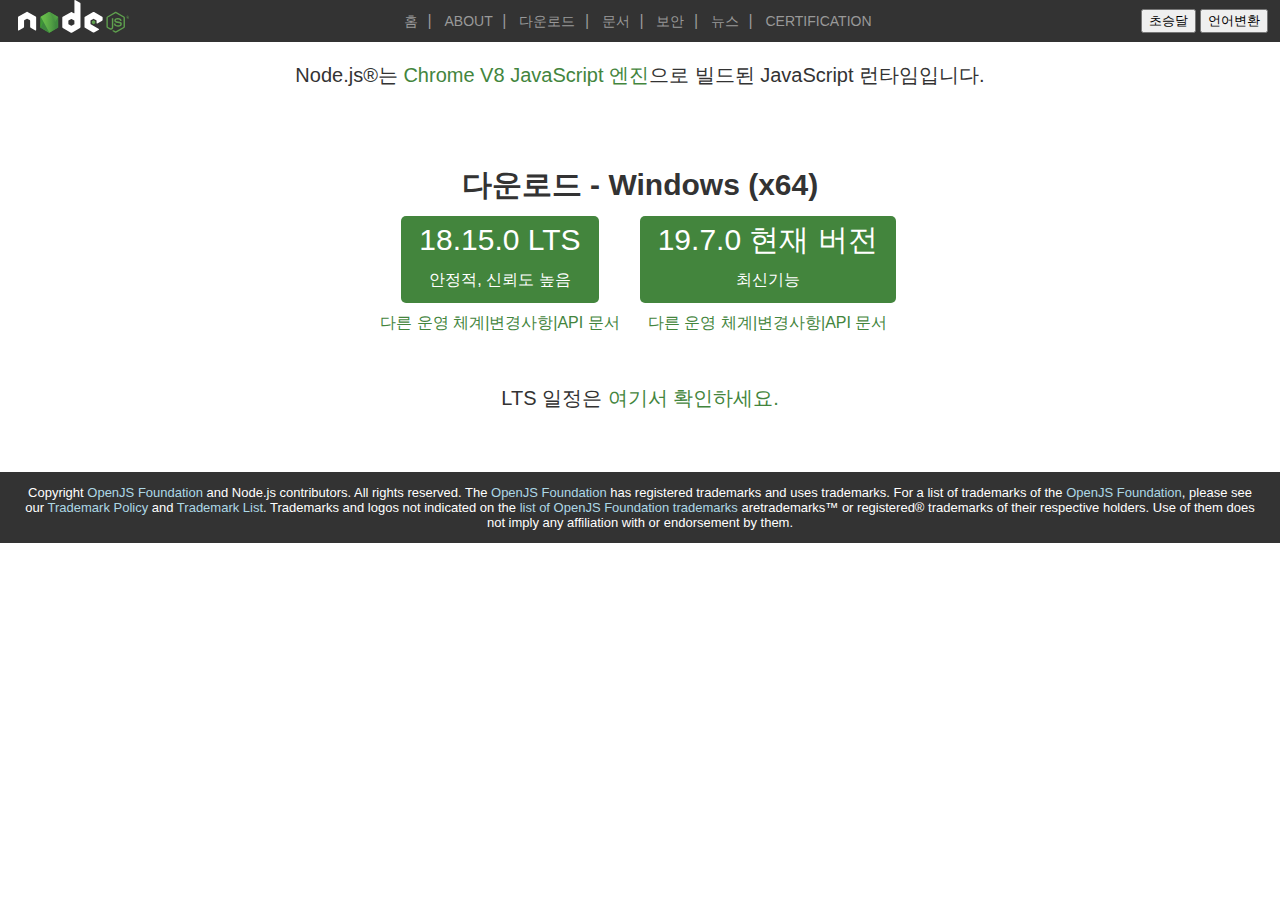
<file: nodejs/index.html>
<!DOCTYPE html>
<html lang="ko">
  <head>
    <meta charset="UTF-8" />
    <meta http-equiv="X-UA-Compatible" content="IE=edge" />
    <meta name="viewport" content="width=device-width, initial-scale=1.0" />
    <title>Document</title>
    <link rel="stylesheet" href="./css/index.css" />
  </head>
  <body>
    <div class="header">
      <div class="left">
        <img class="logo" src="./images/logo.svg" />
      </div>
      <nav id="topMenu">
        <ul class="list">
          <li><a>홈</a></li>
          <li><a>ABOUT</a></li>
          <li><a>다운로드</a></li>
          <li><a>문서</a></li>
          <li><a>보안</a></li>
          <li><a>뉴스</a></li>
          <li><a>CERTIFICATION</a></li>
        </ul>
      </nav>
      <div class="right">
        <button>초승달</button>
        <button>언어변환</button>
      </div>
    </div>
    <div id="main">
      <div class="container">
        <p class="engine">
          Node.js®는 <a href="">Chrome V8 JavaScript 엔진</a>으로 빌드된
          JavaScript 런타임입니다.
        </p>
        <div class="banner">
          <h2 class="download">다운로드 - Windows (x64)</h2>
          <div class="root">
            <div class="button">
              <button>
                18.15.0 LTS<br />
                <small>안정적, 신뢰도 높음</small>
              </button>
              <nav id="main1">
                <ul class="left_button">
                  <li><a>다른 운영 체계</a></li>
                  <li><a>변경사항</a></li>
                  <li><a>API 문서</a></li>
                </ul>
              </nav>
            </div>

            <div class="button">
              <button>
                19.7.0 현재 버전<br />
                <small>최신기능</small>
              </button>
              <br />
              <nav id="main2">
                <ul class="right_button">
                  <li><a>다른 운영 체계</a></li>
                  <li><a>변경사항</a></li>
                  <li><a>API 문서</a></li>
                </ul>
              </nav>
            </div>
          </div>
        </div>
        <p class="LTS">LTS 일정은 <a>여기서 확인하세요.</a></p>
      </div>
    </div>
    <footer>
      Copyright <a href="">OpenJS Foundation</a> and Node.js contributors. All
      rights reserved. The <a href="">OpenJS Foundation</a> has registered
      trademarks and uses trademarks. For a list of trademarks of the
      <a href="">OpenJS Foundation</a>, please see our
      <a>Trademark Policy</a> and <a href="">Trademark List</a>. Trademarks and
      logos not indicated on the
      <a href="">list of OpenJS Foundation trademarks</a> aretrademarks™ or
      registered® trademarks of their respective holders. Use of them does not
      imply any affiliation with or endorsement by them.
    </footer>
  </body>
</html>
</file>
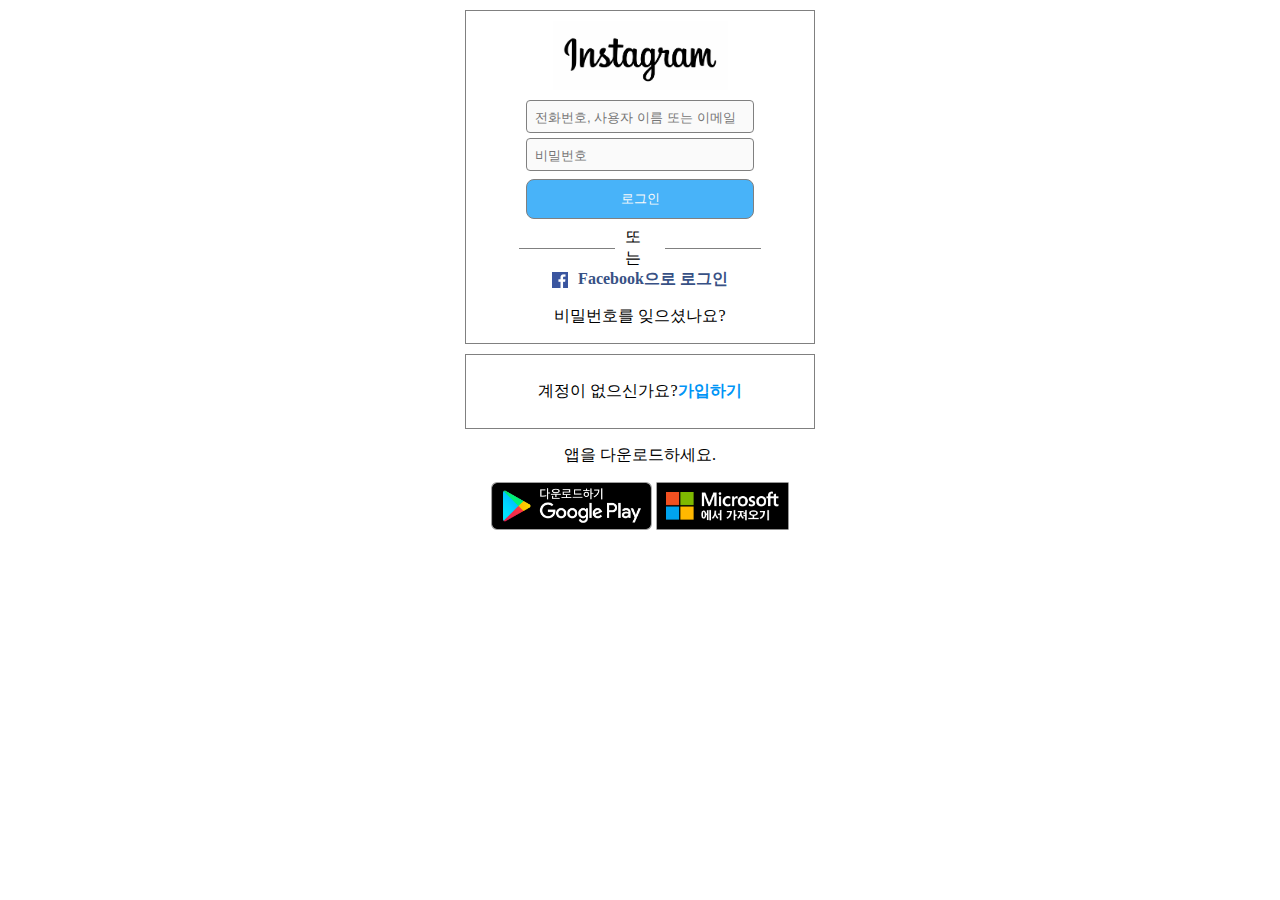
<file: instagram/login.html>
<!DOCTYPE html>
<html lang="ko">
  <head>
    <meta charset="UTF-8" />
    <meta http-equiv="X-UA-Compatible" content="IE=edge" />
    <meta name="viewport" content="width=device-width, initial-scale=1.0" />
    <title>Document</title>
    <link rel="stylesheet" href="./css/login.css" />
  </head>
  <body>
    <div class="root">
      <div class="container">
        <img class="logo" src="./images/instagram-new-logo.png" />
        <input
          class="id"
          type="text"
          placeholder="전화번호, 사용자 이름 또는 이메일"
        />
        <input class="password" type="password" placeholder="비밀번호" />
        <button class="login" type="button">로그인</button>
        <div class="or-wrapper">
          <div class="devider"></div>
          <span>또는</span>
          <div class="devider"></div>
        </div>
        <div class="facebook">
          <img class="img-facebook" src="./images/fb-logo.png" />
          <span class="fb">Facebook으로 로그인</span>
        </div>
        <p class="forgot">비밀번호를 잊으셨나요?</p>
      </div>
      <div class="account">
        <p>계정이 없으신가요?</p>
        <span class="join">가입하기</span>
      </div>
      <div class="app">
        <p>앱을 다운로드하세요.</p>
        <div>
          <img class="google" src="./images/googleplay.png" />
          <img class="microsoft" src="./images/microsoft.png" />
        </div>
      </div>
    </div>
  </body>
</html>
</file>
<file: nodejs/css/index.css>
body {
  margin: 0;
  font-family: sans-serif;
}
ul {
  margin: 0;
  padding: 0;
}
.header {
  height: 42px;
  background: #333333;
  display: flex;
  justify-content: space-between;
  align-items: center;
  text-align: center;
}
.left {
  margin: 10px 10px 16px 10px;
  padding: 8px 8px;
}
.logo {
  width: 111px;
  height: 33px;
}
#topMenu ul {
  display: flex;
  align-items: center;
  list-style: none;
}
#topMenu li + li:before {
  content: "|";
  padding: 0 0.3em 0 0.1em;
  color: #999;
}
.list {
  margin: 0;
  padding: 0;
  color: #999;
  cursor: pointer;
}
.list a {
  padding: 0 8px;
  font-size: 14px;
}
.right {
  padding: 0 12px;
}
#main .container {
  margin: 0 auto;
  padding: 0 20px;
}
.container {
  width: 100%;
  max-width: 980px;
  overflow: hidden;
  display: flex;
  flex-direction: column;
  justify-content: space-between;
  align-items: center;
  text-align: center;
}
.engine {
  color: #333333;
  font-size: 20px;
}
.engine a {
  color: #43853d;
  cursor: pointer;
  text-decoration: none;
}
.engine a:hover {
  background-color: #43853d;
  color: #fff;
}
.banner {
  padding: 30px 0;
  margin: 26px 0 26px 0;
  padding: 5px 15px;
}
.download {
  color: #333333;
  font-size: 30px;
  margin: 24.5px 0 0;
}
.root {
  display: flex;
  justify-content: center;
}
.button {
  margin: 0 8px 0 8px;
}
.button button {
  cursor: pointer;
  background: #43853d;
  border: none;
  border-radius: 5px;
  color: #ffffff;
  font-size: 30px;
  margin: 10px 4px;
  padding: 6px 18px;
  line-height: 35px;
}
.button small {
  font-size: 16px;
}
#main1 ul {
  display: flex;
  align-items: center;
  justify-content: center;
  list-style: none;
  color: #43853d;
}

#main1 li + li:before {
  content: "|";
  color: #43853d;
}

#main2 ul {
  display: flex;
  align-items: center;
  justify-content: center;
  list-style: none;
  color: #43853d;
}
#main2 li + li:before {
  content: "|";
  color: #43853d;
}
.LTS {
  font-size: 20px;
  color: #333333;
}
.LTS a {
  color: #43853d;
  cursor: pointer;
}
.LTS a:hover {
  background-color: #43853d;
  color: #fff;
}

footer {
  background: #333333;
  margin: 40px 0 0;
  padding: 13px 20px;
  font-size: 13px;
  color: #ffffff;
  text-align: center;
}
footer a {
  color: #add8e6;
  text-decoration: none;
}
</file>
<file: instagram/css/login.css>
body {
  margin: 0;
}
* {
  box-sizing: border-box;
}

.root {
  width: 350px;
  margin: 0 auto;
  margin-top: 10px;
}
.container {
  border: 1px solid gray;
  padding: 0 60px;
  display: flex;
  flex-direction: column;
  align-items: center;
}
.logo {
  width: 175px;
  padding: 10px 0 10px 0;
}
.id {
  width: 100%;
  border: 1px solid gray;
  background: #fafafa;
  padding: 9px 0 7px 8px;
  margin-bottom: 5px;
  border-radius: 4px;
}
.password {
  width: 100%;
  border: 1px solid gray;
  background: #fafafa;
  padding: 9px 0 7px 8px;
  border-radius: 4px;
}
.login {
  width: 100%;
  margin: 8px 40px;
  padding: 10px 10px;
  background-color: #48b3f9;
  color: #fafafa;
  border: 1px solid gray;
  border-radius: 8px;
}
.or-wrapper {
  display: flex;
  align-items: center;
}
.or-wrapper > span {
  margin: 0 10px;
}
.devider {
  width: 103px;
  height: 1px;
  background: gray;
}
.facebook {
  display: flex;
  justify-content: center;
  align-items: center;
}
.img-facebook {
  width: 16px;
  height: 16px;
  margin-right: 10px;
  cursor: pointer;
}
.fb {
  font-weight: bold;
  color: #385185;
  cursor: pointer;
}
.forgot {
  cursor: pointer;
}
.join {
  font-weight: bold;
  color: #0095f6;
}

.account {
  width: 100%;
  border: 1px solid gray;
  display: flex;
  align-items: center;
  justify-content: center;
  padding: 10px 0 10px 0;
  margin-top: 10px;
}
.app {
  display: flex;
  flex-direction: column;
  align-items: center;
}
.google {
  height: 48px;
}
.microsoft {
  height: 48px;
}
</file>
